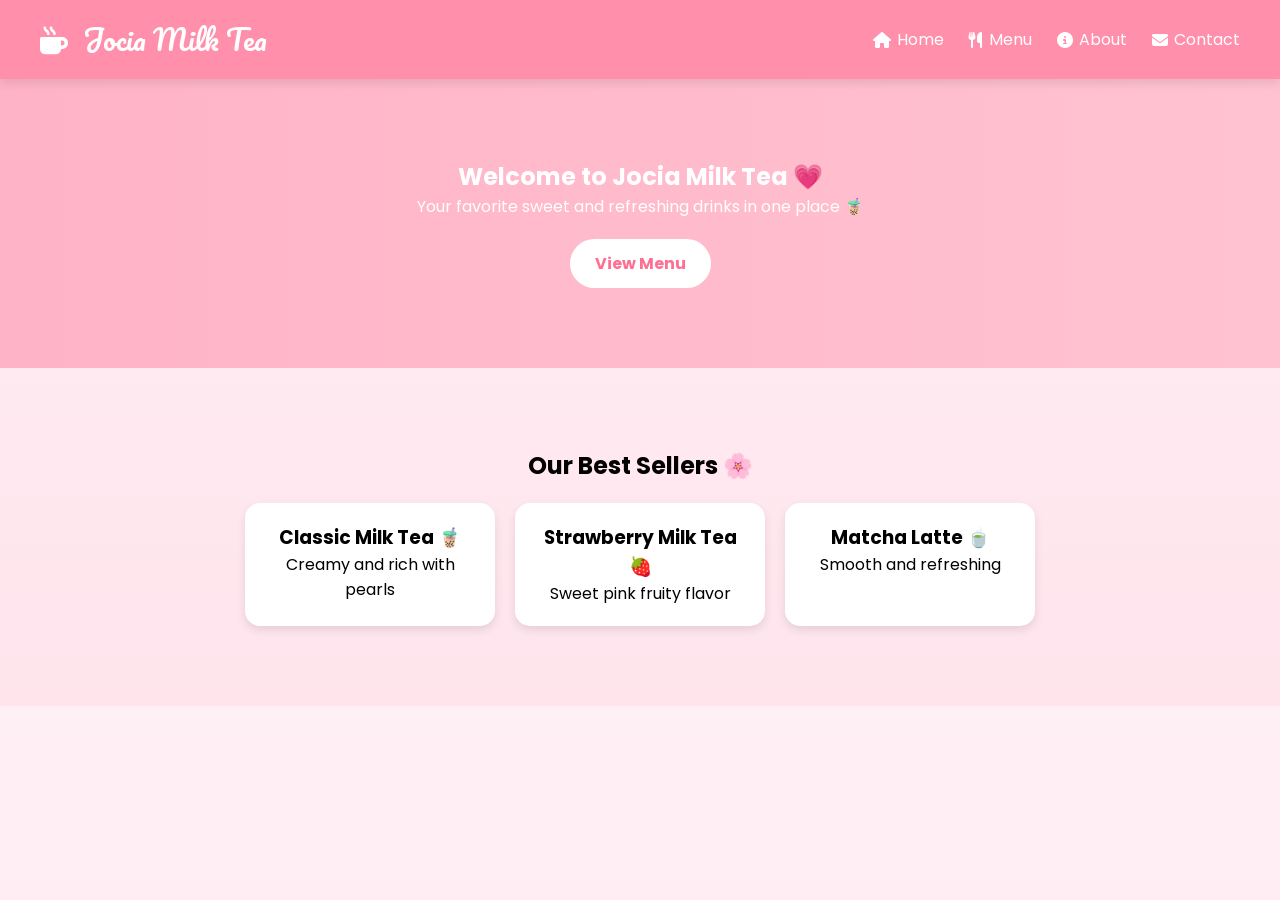
<file: index.html>
<!DOCTYPE html>
<html lang="en">
<head>
    <meta charset="UTF-8">
    <meta name="viewport" content="width=device-width, initial-scale=1.0">
    <title>Jocia Milk Tea</title>

    <!-- Fonts -->
    <link href="https://fonts.googleapis.com/css2?family=Poppins:wght@300;400;600&family=Pacifico&display=swap" rel="stylesheet">

    <!-- Icons -->
    <link rel="stylesheet" href="https://cdnjs.cloudflare.com/ajax/libs/font-awesome/6.5.0/css/all.min.css">

    <!-- CSS -->
    <link rel="stylesheet" href="style.css">
</head>
<body>

    <!-- NAVBAR -->
    <nav class="navbar">
        <div class="logo">
            <i class="fas fa-mug-hot"></i> Jocia Milk Tea
        </div>

        <ul class="nav-links">
            <li><a href="#home"><i class="fas fa-home"></i> Home</a></li>
            <li><a href="product.html"><i class="fas fa-utensils"></i> Menu</a></li>
            <li><a href="#about"><i class="fas fa-info-circle"></i> About</a></li>
            <li><a href="#contact"><i class="fas fa-envelope"></i> Contact</a></li>
        </ul>
    </nav>

    <!-- HOME -->
    <section id="home" class="section hero">
        <h1>Welcome to Jocia Milk Tea 💗</h1>
        <p>Your favorite sweet and refreshing drinks in one place 🧋</p>
        <a href="product.html" class="btn">View Menu</a>
    </section>

    <!-- MENU -->
    <section id="menu" class="section">
        <h2>Our Best Sellers 🌸</h2>

        <div class="menu">
            <div class="card">
                <h3>Classic Milk Tea 🧋</h3>
                <p>Creamy and rich with pearls</p>
            </div>

            <div class="card">
                <h3>Strawberry Milk Tea 🍓</h3>
                <p>Sweet pink fruity flavor</p>
            </div>

            <div class="card">
                <h3>Matcha Latte 🍵</h3>
                <p>Smooth and refreshing</p>
            </div>
        </div>
    </section>

    
</body>
</html>
</file>
<file: style.css>
/* RESET */
* {
    margin: 0;
    padding: 0;
    box-sizing: border-box;
    font-family: "Poppins", sans-serif;
}

/* BODY */
body {
    background: linear-gradient(to bottom, #fff0f5, #ffe4ec);
    scroll-behavior: smooth;
}

/* NAVBAR */
.navbar {
    position: sticky;
    top: 0;
    display: flex;
    justify-content: space-between;
    align-items: center;
    background: #ff8fab;
    padding: 15px 40px;
    box-shadow: 0 4px 10px rgba(0,0,0,0.1);
}

.logo {
    font-family: 'Pacifico', cursive;
    font-size: 28px;
    color: white;
}

.logo i {
    margin-right: 8px;
}

/* NAV LINKS */
.nav-links {
    list-style: none;
    display: flex;
    gap: 25px;
}

.nav-links a {
    text-decoration: none;
    color: white;
    display: flex;
    align-items: center;
    gap: 6px;
}

.nav-links a:hover {
    color: #ffe5ec;
}

/* SECTIONS */
.section {
    padding: 80px 20px;
    text-align: center;
}

/* HERO */
.hero {
    background: linear-gradient(to right, #ffb3c6, #ffc2d1);
    color: white;
}

/* MENU */
.menu {
    display: flex;
    justify-content: center;
    flex-wrap: wrap;
    gap: 20px;
    margin-top: 20px;
}

/* CARDS */
.card {
    background: white;
    padding: 20px;
    width: 250px;
    border-radius: 15px;
    box-shadow: 0 4px 10px rgba(0,0,0,0.1);
    transition: 0.3s;
}

.card:hover {
    transform: translateY(-8px);
}

/* BUTTON */
.btn {
    display: inline-block;
    margin-top: 20px;
    padding: 12px 25px;
    background: white;
    color: #ff6f91;
    border-radius: 25px;
    text-decoration: none;
    font-weight: bold;
}

/* CONTACT */
.contact {
    background: #fff0f5;
}

/* FOOTER */
.footer {
    text-align: center;
    padding: 20px;
    background: #ff8fab;
    color: white;
}
</file>
